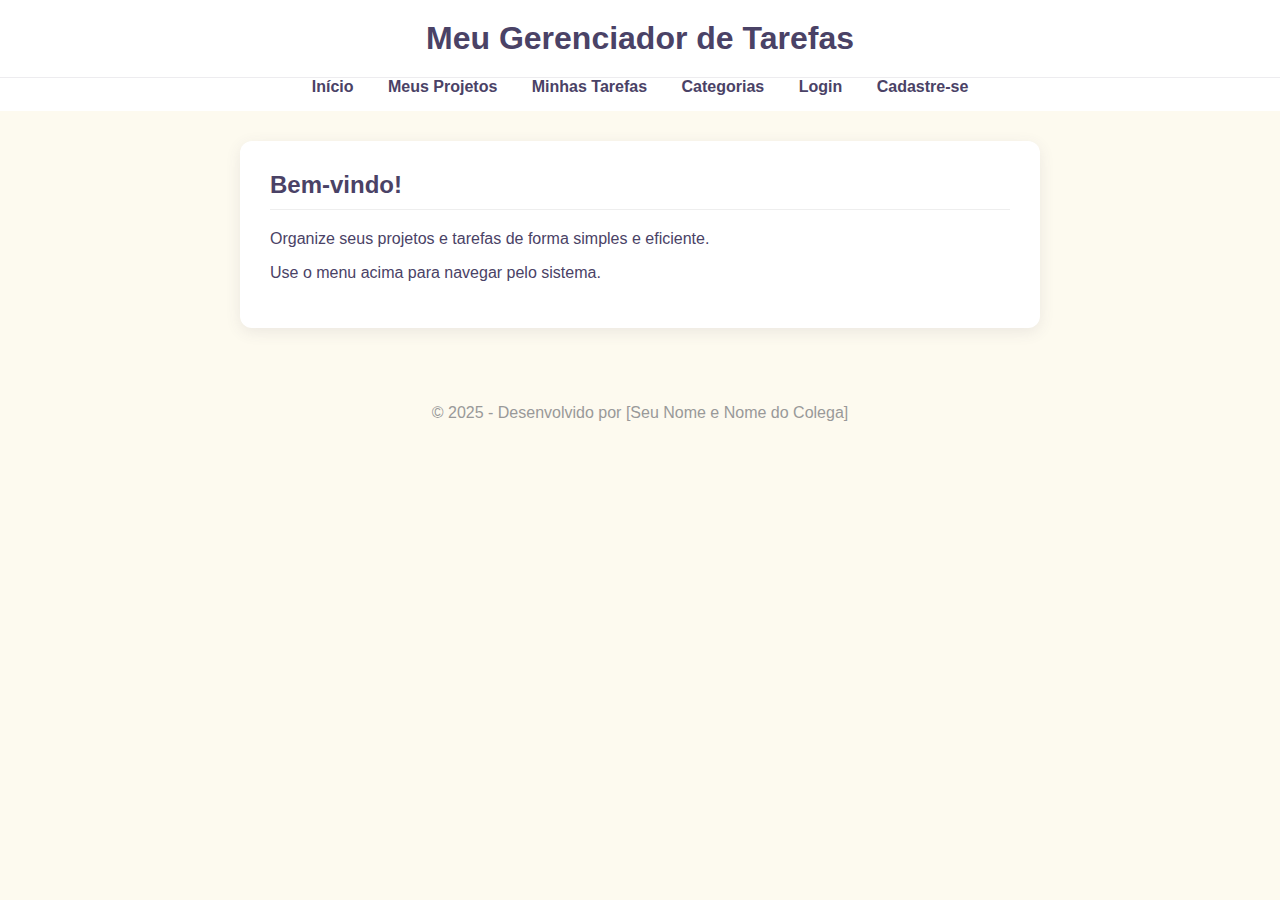
<file: index.html>
<!DOCTYPE html>
<html lang="pt-BR">
  <head>
    <meta charset="UTF-8" />
    <meta name="viewport" content="width=device-width, initial-scale=1.0" />
    <title>To-Do List - Página Inicial</title>
    <link rel="stylesheet" href="css/style.css" />
  </head>
  <body>
    <header>
      <h1>Meu Gerenciador de Tarefas</h1>
    </header>

    <nav>
      <ul>
        <li><a href="index.html">Início</a></li>
        <li><a href="projetos.html">Meus Projetos</a></li>
        <li><a href="tarefas.html">Minhas Tarefas</a></li>
        <li><a href="categorias.html">Categorias</a></li>
        <li><a href="login.html">Login</a></li>
        <li><a href="cadastro.html">Cadastre-se</a></li>
      </ul>
    </nav>

    <main>
      <div class="card">
        <h2>Bem-vindo!</h2>
        <p>Organize seus projetos e tarefas de forma simples e eficiente.</p>
        <p>Use o menu acima para navegar pelo sistema.</p>
      </div>
    </main>

    <footer>
      <p>&copy; 2025 - Desenvolvido por [Seu Nome e Nome do Colega]</p>
    </footer>
  </body>
</html>
</file>
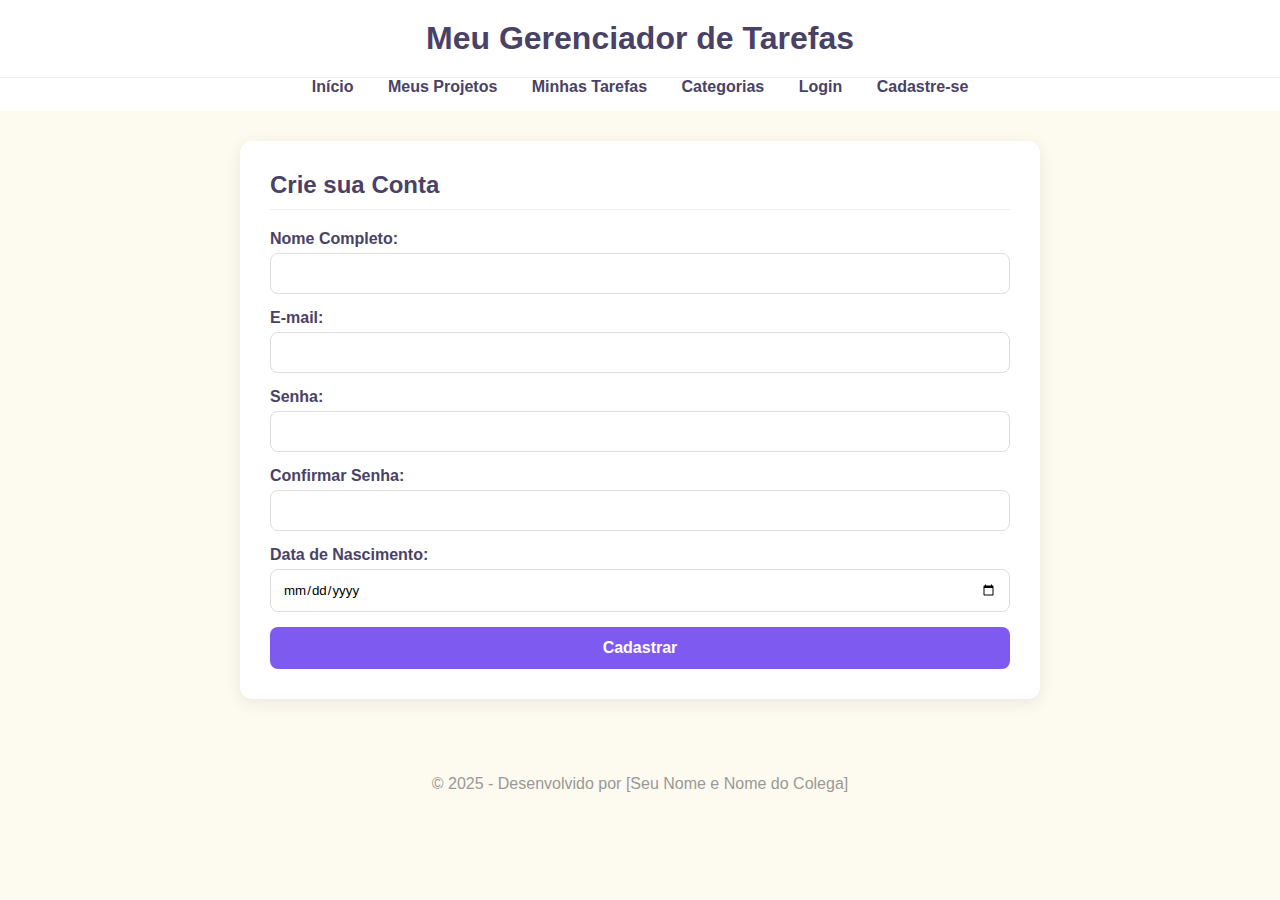
<file: cadastro.html>
<!DOCTYPE html>
<html lang="pt-BR">
  <head>
    <meta charset="UTF-8" />
    <meta name="viewport" content="width=device-width, initial-scale=1.0" />
    <title>To-Do List - Cadastro</title>
    <link rel="stylesheet" href="css/style.css" />
  </head>
  <body>
    <header>
      <h1>Meu Gerenciador de Tarefas</h1>
    </header>

    <nav>
      <ul>
        <li><a href="index.html">Início</a></li>
        <li><a href="projetos.html">Meus Projetos</a></li>
        <li><a href="tarefas.html">Minhas Tarefas</a></li>
        <li><a href="categorias.html">Categorias</a></li>
        <li><a href="login.html">Login</a></li>
        <li><a href="cadastro.html">Cadastre-se</a></li>
      </ul>
    </nav>

    <main>
      <div class="card">
        <h2>Crie sua Conta</h2>
        <form action="#" method="POST">
          <div class="form-group">
            <label for="nome">Nome Completo:</label>
            <input type="text" id="nome" name="nome" required />
          </div>
          <div class="form-group">
            <label for="email">E-mail:</label>
            <input type="email" id="email" name="email" required />
          </div>
          <div class="form-group">
            <label for="senha">Senha:</label>
            <input type="password" id="senha" name="senha" required />
          </div>
          <div class="form-group">
            <label for="confirmar_senha">Confirmar Senha:</label>
            <input
              type="password"
              id="confirmar_senha"
              name="confirmar_senha"
              required
            />
          </div>
          <div class="form-group">
            <label for="data_nasc">Data de Nascimento:</label>
            <input type="date" id="data_nasc" name="data_nasc" required />
          </div>
          <button type="submit" class="btn">Cadastrar</button>
        </form>
      </div>
    </main>

    <footer>
      <p>&copy; 2025 - Desenvolvido por [Seu Nome e Nome do Colega]</p>
    </footer>
  </body>
</html>
</file>
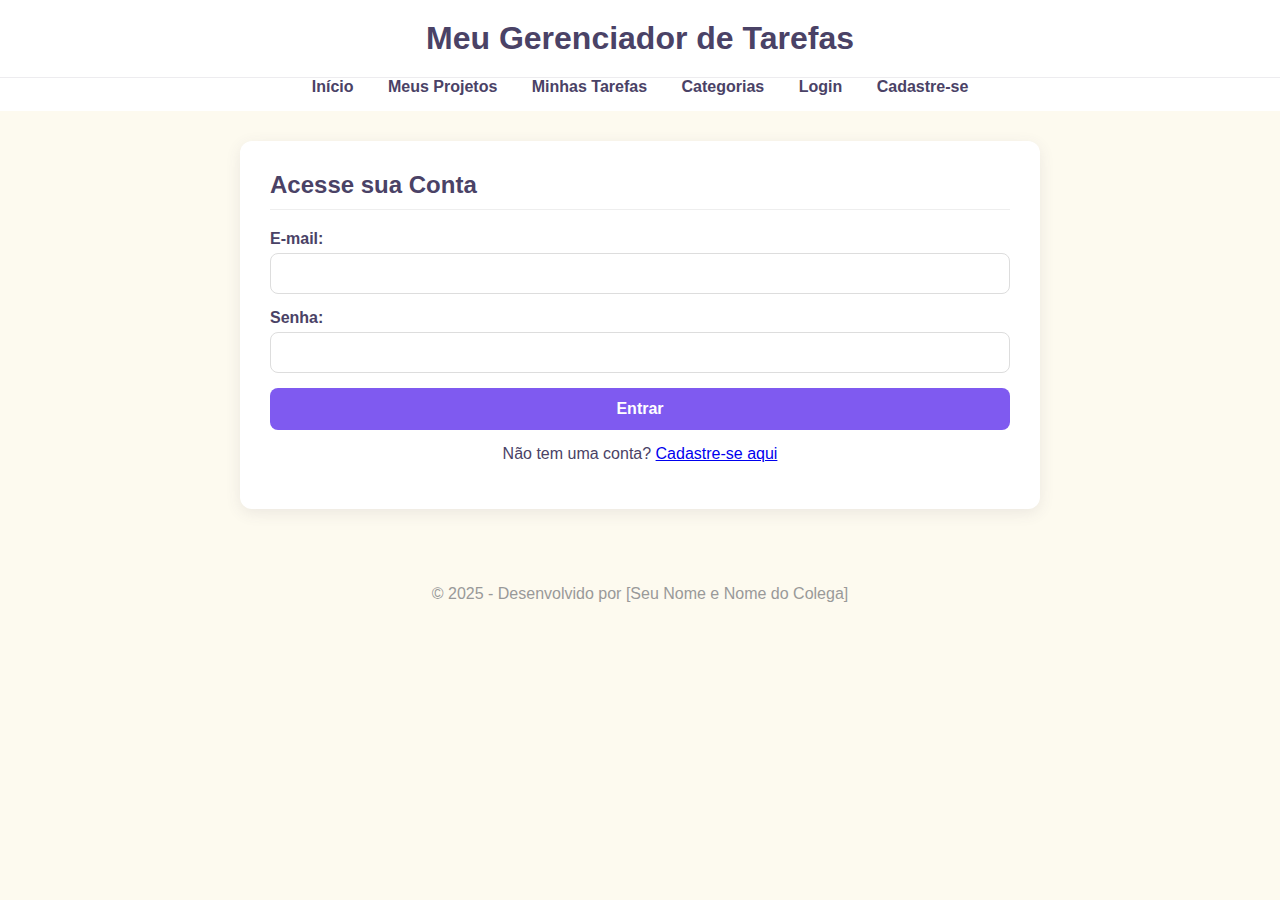
<file: login.html>
<!DOCTYPE html>
<html lang="pt-BR">
  <head>
    <meta charset="UTF-8" />
    <meta name="viewport" content="width=device-width, initial-scale=1.0" />
    <title>To-Do List - Login</title>
    <link rel="stylesheet" href="css/style.css" />
  </head>
  <body>
    <header>
      <h1>Meu Gerenciador de Tarefas</h1>
    </header>

    <nav>
      <ul>
        <li><a href="index.html">Início</a></li>
        <li><a href="projetos.html">Meus Projetos</a></li>
        <li><a href="tarefas.html">Minhas Tarefas</a></li>
        <li><a href="categorias.html">Categorias</a></li>
        <li><a href="login.html">Login</a></li>
        <li><a href="cadastro.html">Cadastre-se</a></li>
      </ul>
    </nav>

    <main>
      <div class="card">
        <h2>Acesse sua Conta</h2>
        <form action="#" method="POST">
          <div class="form-group">
            <label for="email">E-mail:</label>
            <input type="email" id="email" name="email" required />
          </div>
          <div class="form-group">
            <label for="senha">Senha:</label>
            <input type="password" id="senha" name="senha" required />
          </div>
          <button type="submit" class="btn">Entrar</button>
        </form>
        <p class="form-link">
          Não tem uma conta? <a href="cadastro.html">Cadastre-se aqui</a>
        </p>
      </div>
    </main>

    <footer>
      <p>&copy; 2025 - Desenvolvido por [Seu Nome e Nome do Colega]</p>
    </footer>
  </body>
</html>
</file>
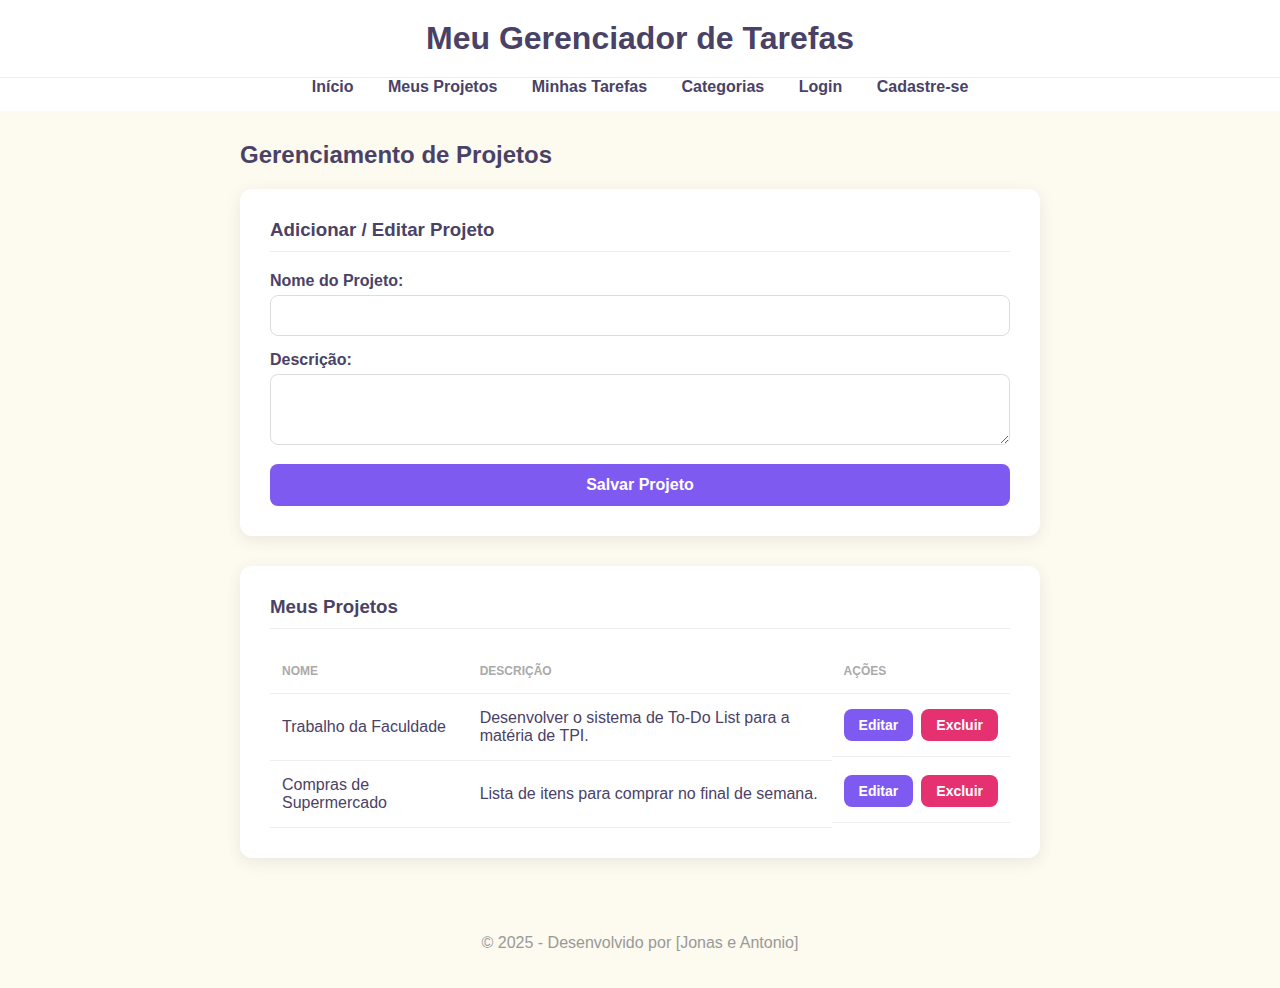
<file: projetos.html>
<!DOCTYPE html>
<html lang="pt-BR">
  <head>
    <meta charset="UTF-8" />
    <meta name="viewport" content="width=device-width, initial-scale=1.0" />
    <title>To-Do List - Meus Projetos</title>
    <link rel="stylesheet" href="css/style.css" />
  </head>
  <body>
    <header>
      <h1>Meu Gerenciador de Tarefas</h1>
    </header>

    <nav>
      <ul>
        <li><a href="index.html">Início</a></li>
        <li><a href="projetos.html">Meus Projetos</a></li>
        <li><a href="tarefas.html">Minhas Tarefas</a></li>
        <li><a href="categorias.html">Categorias</a></li>
        <li><a href="login.html">Login</a></li>
        <li><a href="cadastro.html">Cadastre-se</a></li>
      </ul>
    </nav>

    <main>
      <h2>Gerenciamento de Projetos</h2>

      <div class="card">
        <h3>Adicionar / Editar Projeto</h3>
        <form action="#" method="POST">
          <div class="form-group">
            <label for="nome_projeto">Nome do Projeto:</label>
            <input type="text" id="nome_projeto" name="nome_projeto" required />
          </div>
          <div class="form-group">
            <label for="descricao_projeto">Descrição:</label>
            <textarea
              id="descricao_projeto"
              name="descricao_projeto"
              rows="3"
            ></textarea>
          </div>
          <button type="submit" class="btn">Salvar Projeto</button>
        </form>
      </div>

      <div class="card">
        <h3>Meus Projetos</h3>
        <table class="crud-table">
          <thead>
            <tr>
              <th>Nome</th>
              <th>Descrição</th>
              <th>Ações</th>
            </tr>
          </thead>
          <tbody>
            <tr>
              <td>Trabalho da Faculdade</td>
              <td>
                Desenvolver o sistema de To-Do List para a matéria de TPI.
              </td>
              <td>
                <button class="btn btn-edit">Editar</button>
                <button class="btn btn-delete">Excluir</button>
              </td>
            </tr>
            <tr>
              <td>Compras de Supermercado</td>
              <td>Lista de itens para comprar no final de semana.</td>
              <td>
                <button class="btn btn-edit">Editar</button>
                <button class="btn btn-delete">Excluir</button>
              </td>
            </tr>
          </tbody>
        </table>
      </div>
    </main>

    <footer>
      <p>&copy; 2025 - Desenvolvido por [Jonas e Antonio]</p>
    </footer>
  </body>
</html>
</file>
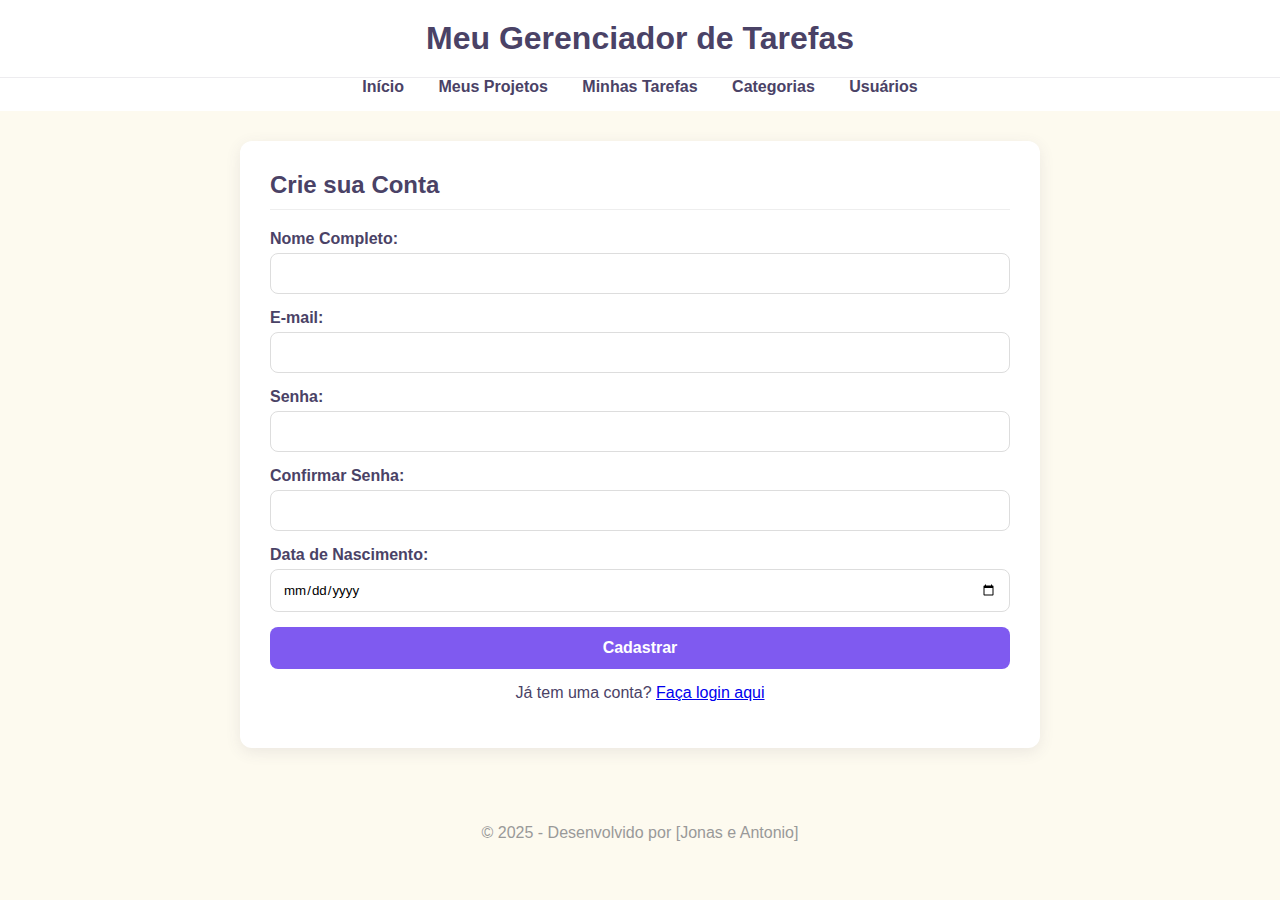
<file: pages/cadastro.html>
<!DOCTYPE html>
<html lang="pt-BR">
  <head>
    <meta charset="UTF-8" />
    <meta name="viewport" content="width=device-width, initial-scale=1.0" />
    <title>To-Do List - Cadastro</title>
    <link rel="stylesheet" href="../css/style.css" />
  </head>
  <body>
    <header>
      <h1>Meu Gerenciador de Tarefas</h1>
    </header>

    <nav>
      <ul>
        <li><a href="../index.html">Início</a></li>
        <li><a href="projetos.html">Meus Projetos</a></li>
        <li><a href="tarefas.html">Minhas Tarefas</a></li>
        <li><a href="categorias.html">Categorias</a></li>
        <li><a href="usuarios.html">Usuários</a></li>
        <!-- Login/Logout dinâmico via auth.js -->
      </ul>
    </nav>

    <main>
      <div class="card">
        <h2>Crie sua Conta</h2>
        <form id="form-cadastro">
          <div class="form-group">
            <label for="nome">Nome Completo:</label>
            <input type="text" id="nome" required />
          </div>
          <div class="form-group">
            <label for="email">E-mail:</label>
            <input type="email" id="email" required />
          </div>
          <div class="form-group">
            <label for="senha">Senha:</label>
            <input type="password" id="senha" required minlength="4" />
          </div>
          <div class="form-group">
            <label for="confirmar_senha">Confirmar Senha:</label>
            <input type="password" id="confirmar_senha" required minlength="4" />
          </div>
          <div class="form-group">
            <label for="data_nasc">Data de Nascimento:</label>
            <input type="date" id="data_nasc" required />
          </div>
          <button type="submit" class="btn">Cadastrar</button>
        </form>
        <p class="form-link">
          Já tem uma conta? <a href="login.html">Faça login aqui</a>
        </p>
      </div>
    </main>

    <footer>
      <p>&copy; 2025 - Desenvolvido por [Jonas e Antonio]</p>
    </footer>

    <script src="../js/auth.js"></script>
    <script src="../js/cadastro_controle.js"></script>
  </body>
</html>
</file>
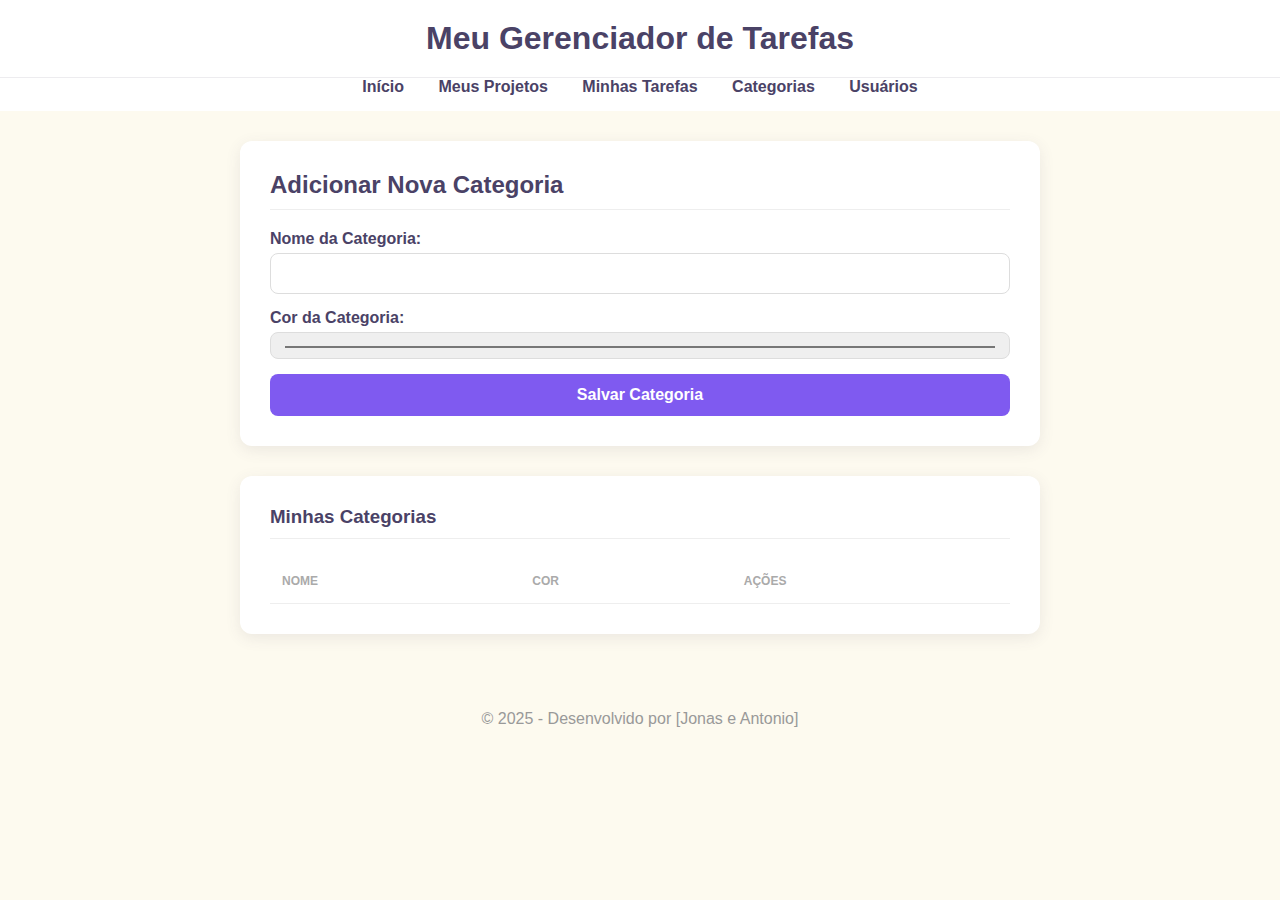
<file: pages/categorias.html>
<!DOCTYPE html>
<html lang="pt-BR">
<head>
    <meta charset="UTF-8">
    <meta name="viewport" content="width=device-width, initial-scale=1.0">
    <title>To-Do List - Minhas Categorias</title>
    <link rel="stylesheet" href="../css/style.css">
</head>
<body>

    <header>
        <h1>Meu Gerenciador de Tarefas</h1>
    </header>

    <nav>
        <ul>
            <li><a href="../index.html">Início</a></li>
            <li><a href="projetos.html">Meus Projetos</a></li>
            <li><a href="tarefas.html">Minhas Tarefas</a></li>
            <li><a href="categorias.html">Categorias</a></li>
            <li><a href="usuarios.html">Usuários</a></li>
            <!-- Login/Logout dinâmico via auth.js -->
        </ul>
    </nav>

    <main>
        <div class="card">
            <h2 id="form-titulo">Adicionar Nova Categoria</h2>
            <form id="form-categoria">
                <input type="hidden" id="id_categoria">
                
                <div class="form-group">
                    <label for="nome_categoria">Nome da Categoria:</label>
                    <input type="text" id="nome_categoria" required>
                </div>
                <div class="form-group">
                    <label for="cor_categoria">Cor da Categoria:</label>
                    <input type="color" id="cor_categoria" value="#7f5af0">
                </div>
                <button type="submit" class="btn" id="btn-salvar">Salvar Categoria</button>
            </form>
        </div>

        <div class="card">
            <h3>Minhas Categorias</h3>
            <table class="crud-table">
                <thead>
                    <tr>
                        <th>Nome</th>
                        <th>Cor</th>
                        <th>Ações</th>
                    </tr>
                </thead>
                <tbody id="tabela-categorias-corpo">
                    </tbody>
            </table>
        </div>
    </main>

    <footer>
        <p>&copy; 2025 - Desenvolvido por [Jonas e Antonio]</p>
    </footer>

    <script src="../js/auth.js"></script>
    <script src="../js/categorias_controle.js"></script>
</body>
</html>
</file>
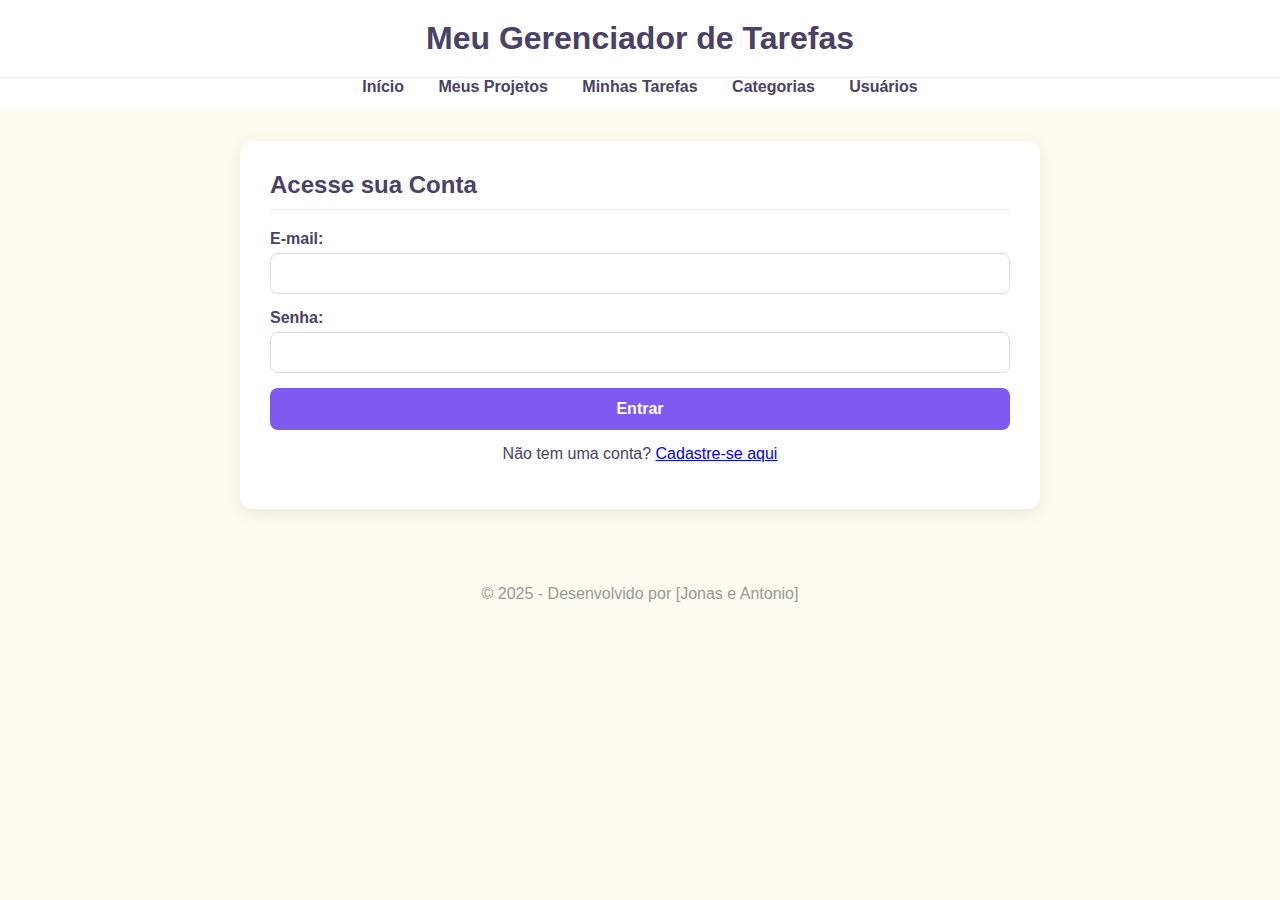
<file: pages/login.html>
<!DOCTYPE html>
<html lang="pt-BR">
  <head>
    <meta charset="UTF-8" />
    <meta name="viewport" content="width=device-width, initial-scale=1.0" />
    <title>To-Do List - Login</title>
    <link rel="stylesheet" href="../css/style.css" />
  </head>
  <body>
    <header>
      <h1>Meu Gerenciador de Tarefas</h1>
    </header>

    <nav>
      <ul>
        <li><a href="../index.html">Início</a></li>
        <li><a href="projetos.html">Meus Projetos</a></li>
        <li><a href="tarefas.html">Minhas Tarefas</a></li>
        <li><a href="categorias.html">Categorias</a></li>
        <li><a href="usuarios.html">Usuários</a></li>
        <!-- Login/Logout dinâmico via auth.js -->
      </ul>
    </nav>

    <main>
      <div class="card">
        <h2>Acesse sua Conta</h2>
        <form id="form-login">
          <div class="form-group">
            <label for="email">E-mail:</label>
            <input type="email" id="email" required />
          </div>
          <div class="form-group">
            <label for="senha">Senha:</label>
            <input type="password" id="senha" required />
          </div>
          <button type="submit" class="btn">Entrar</button>
        </form>
        <p class="form-link">
          Não tem uma conta? <a href="cadastro.html">Cadastre-se aqui</a>
        </p>
      </div>
    </main>

    <footer>
      <p>&copy; 2025 - Desenvolvido por [Jonas e Antonio]</p>
    </footer>

    <script src="../js/auth.js"></script>
    <script src="../js/login_controle.js"></script>
  </body>
</html>
</file>
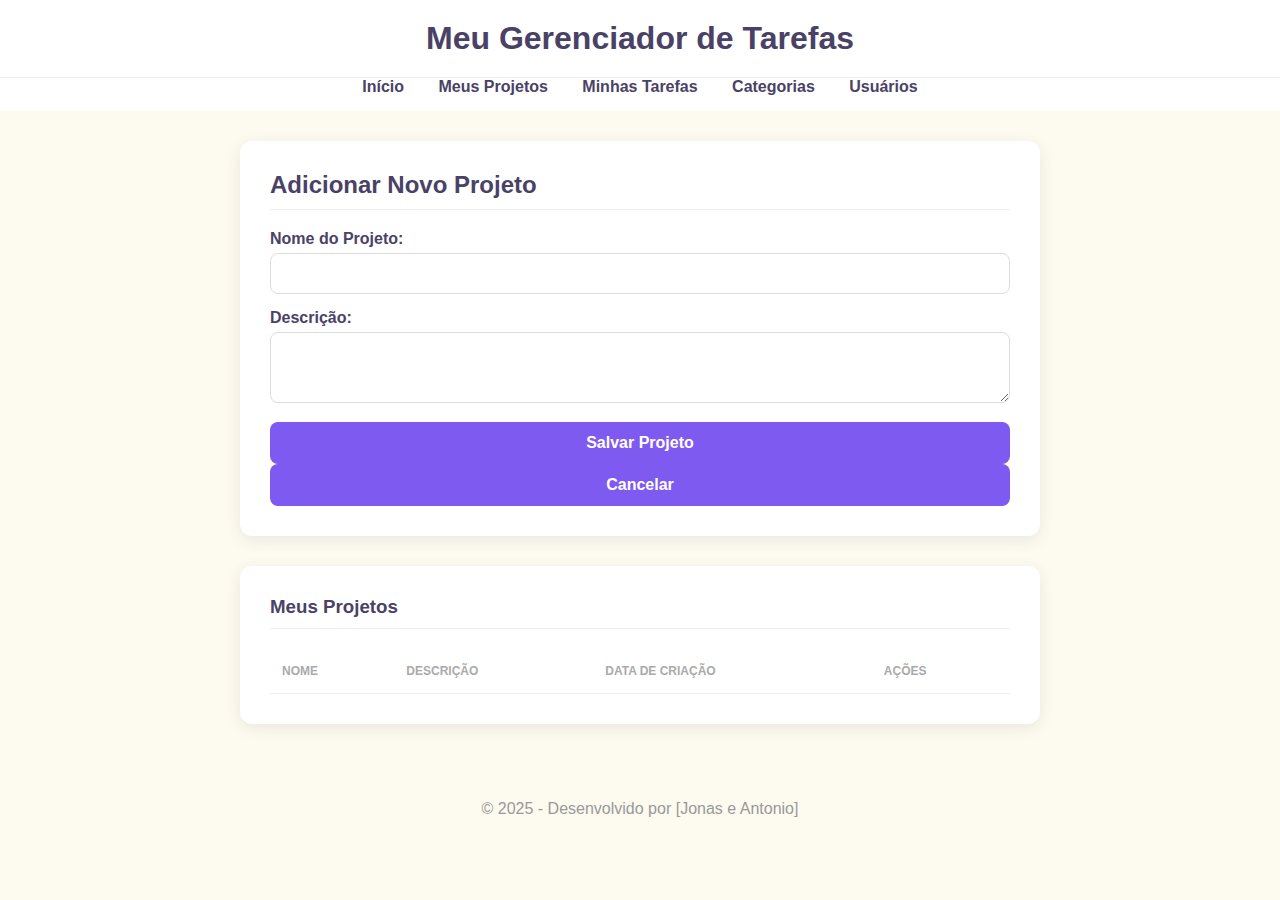
<file: pages/projetos.html>
<!DOCTYPE html>
<html lang="pt-BR">
<head>
    <meta charset="UTF-8">
    <meta name="viewport" content="width=device-width, initial-scale=1.0">
    <title>To-Do List - Meus Projetos</title>
    <link rel="stylesheet" href="../css/style.css">
</head>
<body>

    <header>
        <h1>Meu Gerenciador de Tarefas</h1>
    </header>

    <nav>
        <ul>
            <li><a href="../index.html">Início</a></li>
            <li><a href="projetos.html">Meus Projetos</a></li>
            <li><a href="tarefas.html">Minhas Tarefas</a></li>
            <li><a href="categorias.html">Categorias</a></li>
            <li><a href="usuarios.html">Usuários</a></li>
            <!-- Login/Logout dinâmico via auth.js -->
        </ul>
    </nav>

    <main>
        <div class="card">
            <h2 id="form-titulo-projeto">Adicionar Novo Projeto</h2>
            <form id="form-projeto">
                <input type="hidden" id="id_projeto">
                
                <div class="form-group">
                    <label for="nome_projeto">Nome do Projeto:</label>
                    <input type="text" id="nome_projeto" required>
                </div>
                <div class="form-group">
                    <label for="descricao_projeto">Descrição:</label>
                    <textarea id="descricao_projeto" rows="3"></textarea>
                </div>
                <div class="form-buttons">
                    <button type="submit" class="btn" id="btn-salvar-projeto">Salvar Projeto</button>
                    <button type="button" class="btn btn-secondary" onclick="limparFormulario()">Cancelar</button>
                </div>
            </form>
        </div>

        <div class="card">
            <h3>Meus Projetos</h3>
            <table class="crud-table">
                <thead>
                    <tr>
                        <th>Nome</th>
                        <th>Descrição</th>
                        <th>Data de Criação</th>
                        <th>Ações</th>
                    </tr>
                </thead>
                <tbody id="tabela-projetos-corpo">
                </tbody>
            </table>
        </div>
    </main>

    <footer>
        <p>&copy; 2025 - Desenvolvido por [Jonas e Antonio]</p>
    </footer>

    <script src="../js/auth.js"></script>
    <script src="../js/projetos_controle.js"></script>
</body>
</html>
</file>
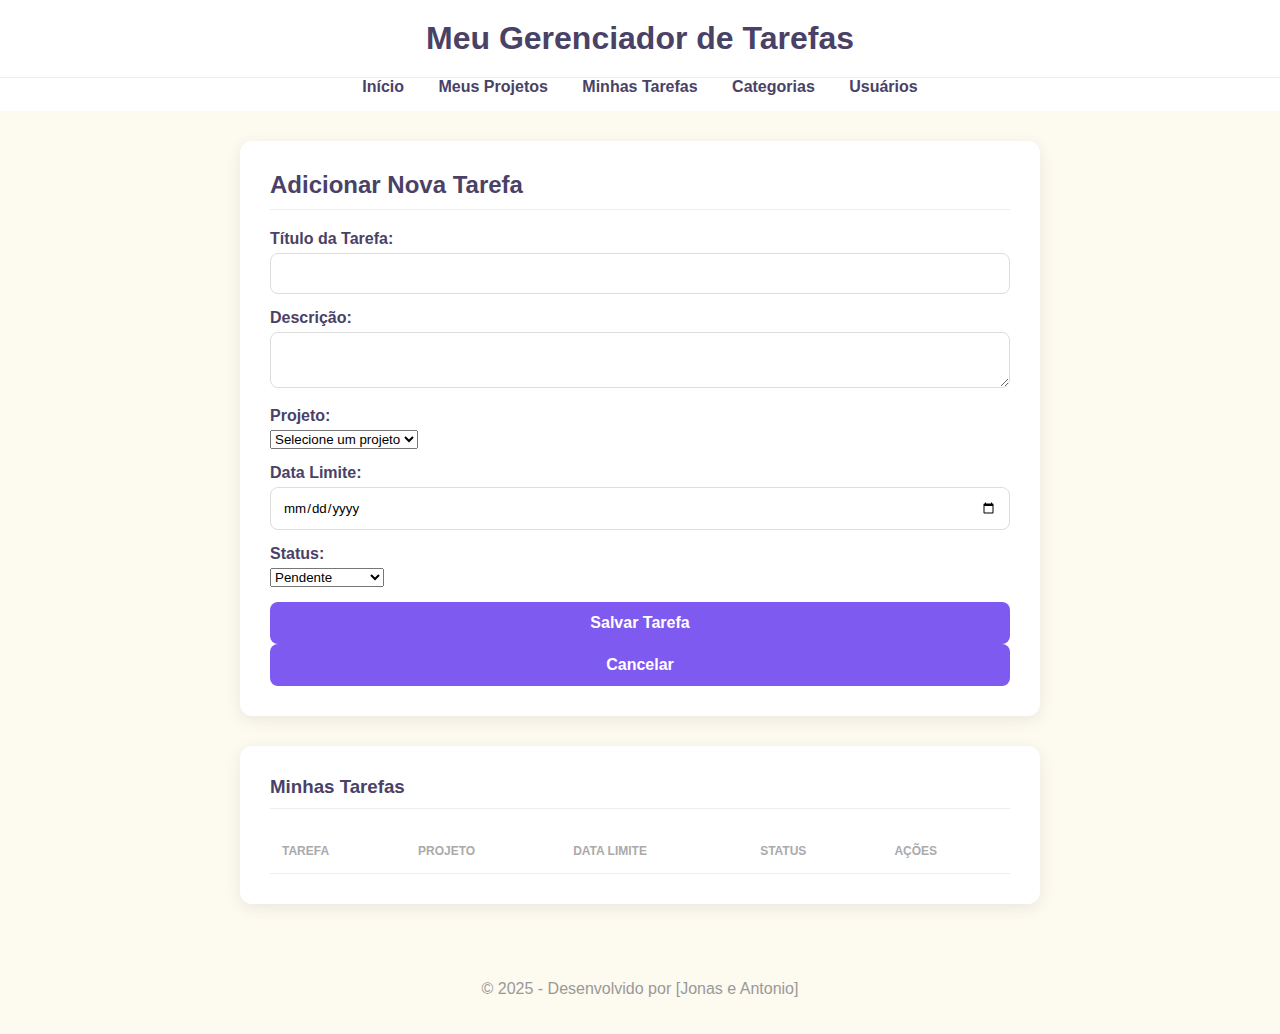
<file: pages/tarefas.html>
<!DOCTYPE html>
<html lang="pt-BR">
<head>
    <meta charset="UTF-8">
    <meta name="viewport" content="width=device-width, initial-scale=1.0">
    <title>To-Do List - Minhas Tarefas</title>
    <link rel="stylesheet" href="../css/style.css">
</head>
<body>

    <header>
        <h1>Meu Gerenciador de Tarefas</h1>
    </header>

    <nav>
        <ul>
            <li><a href="../index.html">Início</a></li>
            <li><a href="projetos.html">Meus Projetos</a></li>
            <li><a href="tarefas.html">Minhas Tarefas</a></li>
            <li><a href="categorias.html">Categorias</a></li>
            <li><a href="usuarios.html">Usuários</a></li>
            <!-- Login/Logout dinâmico via auth.js -->
        </ul>
    </nav>

    <main>
        <div class="card">
            <h2 id="form-titulo-tarefa">Adicionar Nova Tarefa</h2>
            <form id="form-tarefa">
                <input type="hidden" id="id_tarefa">
                
                <div class="form-group">
                    <label for="titulo_tarefa">Título da Tarefa:</label>
                    <input type="text" id="titulo_tarefa" required>
                </div>
                <div class="form-group">
                    <label for="descricao_tarefa">Descrição:</label>
                    <textarea id="descricao_tarefa" rows="2"></textarea>
                </div>
                <div class="form-group">
                    <label for="projeto_id">Projeto:</label>
                    <select id="projeto_id" required>
                        <option value="">Selecione um projeto</option>
                    </select>
                </div>
                <div class="form-group">
                    <label for="data_limite">Data Limite:</label>
                    <input type="date" id="data_limite">
                </div>
                <div class="form-group">
                    <label for="status">Status:</label>
                    <select id="status" required>
                        <option value="Pendente">Pendente</option>
                        <option value="Em Andamento">Em Andamento</option>
                        <option value="Concluída">Concluída</option>
                    </select>
                </div>
                <div class="form-buttons">
                    <button type="submit" class="btn" id="btn-salvar-tarefa">Salvar Tarefa</button>
                    <button type="button" class="btn btn-secondary" onclick="limparFormulario()">Cancelar</button>
                </div>
            </form>
        </div>

        <div class="card">
            <h3>Minhas Tarefas</h3>
            <table class="crud-table">
                <thead>
                    <tr>
                        <th>Tarefa</th>
                        <th>Projeto</th>
                        <th>Data Limite</th>
                        <th>Status</th>
                        <th>Ações</th>
                    </tr>
                </thead>
                <tbody id="tabela-tarefas-corpo">
                </tbody>
            </table>
        </div>
    </main>

    <footer>
        <p>&copy; 2025 - Desenvolvido por [Jonas e Antonio]</p>
    </footer>

    <script src="../js/auth.js"></script>
    <script src="../js/tarefas_controle.js"></script>
</body>
</html>
</file>
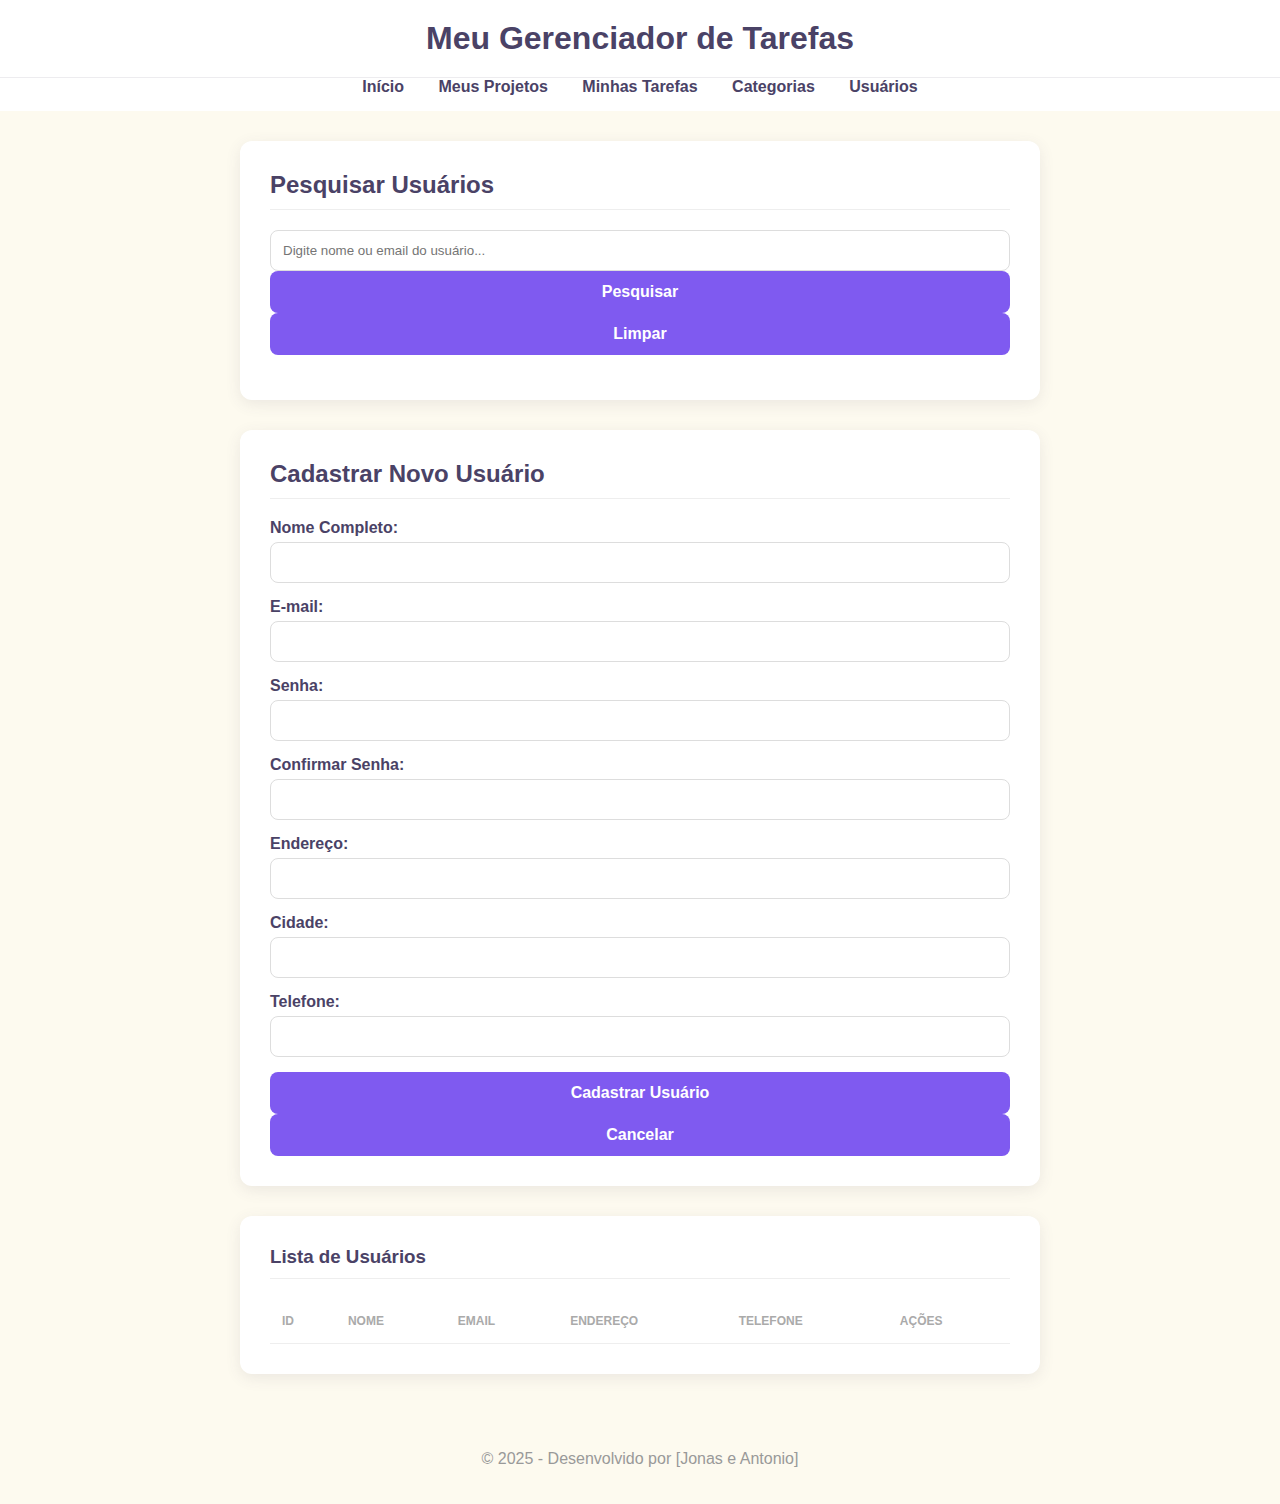
<file: pages/usuarios.html>
<!DOCTYPE html>
<html lang="pt-BR">
<head>
    <meta charset="UTF-8">
    <meta name="viewport" content="width=device-width, initial-scale=1.0">
    <title>To-Do List - Gerenciar Usuários</title>
    <link rel="stylesheet" href="../css/style.css">
</head>
<body>

    <header>
        <h1>Meu Gerenciador de Tarefas</h1>
    </header>

    <nav>
        <ul>
            <li><a href="../index.html">Início</a></li>
            <li><a href="projetos.html">Meus Projetos</a></li>
            <li><a href="tarefas.html">Minhas Tarefas</a></li>
            <li><a href="categorias.html">Categorias</a></li>
            <li><a href="usuarios.html">Usuários</a></li>
            <!-- Login/Logout dinâmico via auth.js -->
        </ul>
    </nav>

    <main>
        <!-- Card de Pesquisa -->
        <div class="card">
            <h2>Pesquisar Usuários</h2>
            <div class="form-group pesquisa-container">
                <input type="text" id="pesquisa-usuario" placeholder="Digite nome ou email do usuário...">
                <button type="button" class="btn" id="btn-pesquisar">Pesquisar</button>
                <button type="button" class="btn btn-secondary" id="btn-limpar-pesquisa">Limpar</button>
            </div>
        </div>

        <!-- Card de Cadastro/Edição -->
        <div class="card">
            <h2 id="form-titulo">Cadastrar Novo Usuário</h2>
            <form id="form-usuario">
                <input type="hidden" id="id_usuario">
                
                <div class="form-group">
                    <label for="nome_usuario">Nome Completo:</label>
                    <input type="text" id="nome_usuario" required>
                </div>
                <div class="form-group">
                    <label for="email_usuario">E-mail:</label>
                    <input type="email" id="email_usuario" required>
                </div>
                <div class="form-group">
                    <label for="senha_usuario">Senha:</label>
                    <input type="password" id="senha_usuario" required>
                    <small id="aviso-senha" style="display: none; color: #ffa500;">Deixe em branco para manter a senha atual</small>
                </div>
                <div class="form-group">
                    <label for="confirmar_senha_usuario">Confirmar Senha:</label>
                    <input type="password" id="confirmar_senha_usuario" required>
                </div>
                <div class="form-group">
                    <label for="endereco_usuario">Endereço:</label>
                    <input type="text" id="endereco_usuario" maxlength="255" required>
                </div>
                <div class="form-group">
                    <label for="cidade_usuario">Cidade:</label>
                    <input type="text" id="cidade_usuario" maxlength="100" required>
                </div>
                <div class="form-group">
                    <label for="telefone_usuario">Telefone:</label>
                    <input type="text" id="telefone_usuario" maxlength="15" required>
                </div>
                <div class="form-buttons">
                    <button type="submit" class="btn" id="btn-salvar">Cadastrar Usuário</button>
                    <button type="button" class="btn btn-secondary" onclick="limparFormulario()">Cancelar</button>
                </div>
            </form>
        </div>

        <!-- Card da Lista de Usuários -->
        <div class="card">
            <h3>Lista de Usuários</h3>
            <table class="crud-table">
                <thead>
                    <tr>
                        <th>ID</th>
                        <th>Nome</th>
                        <th>Email</th>
                        <th>Endereço</th>
                        <th>Telefone</th>
                        <th>Ações</th>
                    </tr>
                </thead>
                <tbody id="tabela-usuarios-corpo">
                </tbody>
            </table>
        </div>
    </main>

    <footer>
        <p>&copy; 2025 - Desenvolvido por [Jonas e Antonio]</p>
    </footer>

    <script src="../js/auth.js"></script>
    <script src="../js/usuarios_controle.js"></script>
</body>
</html>
</file>
<file: css/style.css>
/* ---- 1. Definição da Paleta de Cores (Variáveis) ---- */
:root {
    --cor-fundo: #fdfaef; /* Um bege bem claro, inspirado na imagem */
    --cor-container: #ffffff; /* Branco para os cards */
    --cor-texto: #4a4266; /* Um roxo escuro para textos */
    --cor-primaria: #7f5af0; /* Roxo principal para detalhes e botões */
    --cor-secundaria: #2cb67d; /* Um verde para contraste e sucesso */
    --cor-destaque-hover: #ffc83d; /* Amarelo/dourado para links hover */
    --cor-erro: #e53170; /* Rosa/vermelho para botões de excluir */
    --cor-sombra: rgba(74, 66, 102, 0.1); /* Sombra suave baseada na cor do texto */
}

/* ---- 2. Estilos Gerais com as Variáveis ---- */
body {
    font-family: Arial, sans-serif;
    margin: 0;
    padding: 0;
    background-color: var(--cor-fundo); /* Usando a variável */
    color: var(--cor-texto); /* Usando a variável */
}

header {
    background-color: var(--cor-container);
    color: var(--cor-texto);
    padding: 20px 0;
    text-align: center;
    border-bottom: 1px solid var(--cor-sombra);
}

header h1 {
    margin: 0;
    font-size: 2em;
}

nav {
    background-color: var(--cor-container);
    padding-bottom: 15px;
    text-align: center;
}

nav ul {
    margin: 0;
    padding: 0;
    list-style: none;
}

nav ul li {
    display: inline-block;
    margin: 0 15px;
}

nav ul li a {
    color: var(--cor-texto);
    text-decoration: none;
    font-weight: bold;
}

nav ul li a:hover {
    color: var(--cor-destaque-hover);
}

main {
    max-width: 800px;
    margin: 30px auto;
    padding: 0 20px;
}

footer {
    text-align: center;
    padding: 20px 0;
    margin-top: 40px;
    color: #999;
}

/* ---- 3. Estilos de Formulários com Variáveis ---- */
.form-link {
    text-align: center;
    margin-top: 15px;
}

.form-group {
    margin-bottom: 15px;
}

.form-group label {
    display: block;
    margin-bottom: 5px;
    font-weight: bold;
}

.form-group input,
.form-group textarea {
    width: 100%;
    padding: 12px;
    border: 1px solid #ddd;
    border-radius: 8px;
    box-sizing: border-box;
    font-family: Arial, sans-serif;
}

.form-group textarea {
    resize: vertical;
}

.btn {
    width: 100%;
    padding: 12px 20px;
    background-color: var(--cor-primaria);
    color: #fff;
    border: none;
    border-radius: 8px;
    cursor: pointer;
    font-size: 16px;
    font-weight: bold;
    text-align: center;
    transition: background-color 0.2s ease;
}

.btn:hover {
    background-color: var(--cor-texto);
}


/* ---- 4. Estilos de Páginas CRUD com Variáveis ---- */
.card {
    background-color: var(--cor-container);
    border-radius: 12px;
    box-shadow: 0 4px 15px var(--cor-sombra);
    padding: 30px;
    margin-bottom: 30px;
}

.card h2, .card h3 {
    margin-top: 0;
    border-bottom: 1px solid #eee;
    padding-bottom: 10px;
    margin-bottom: 20px;
}

.crud-table {
    width: 100%;
    border-collapse: collapse;
    margin-top: 20px;
}

.crud-table th, .crud-table td {
    border-bottom: 1px solid #eee;
    padding: 15px 12px;
    text-align: left;
    vertical-align: middle;
}

.crud-table th {
    font-weight: bold;
    color: #aaa;
    text-transform: uppercase;
    font-size: 12px;
}

.crud-table td:last-child {
    display: flex;
    gap: 8px;
    border: none;
    border-bottom: 1px solid #eee;
}

.crud-table td .btn {
    width: auto; /* Para os botões da tabela não ocuparem 100% */
    padding: 8px 15px;
    font-size: 14px;
    flex-grow: 1;
}

.btn-edit {
    background-color: var(--cor-primaria);
}
.btn-edit:hover {
    background-color: var(--cor-texto);
}

.btn-delete {
    background-color: var(--cor-erro);
}
.btn-delete:hover {
    background-color: #c42a61;
}
</file>
